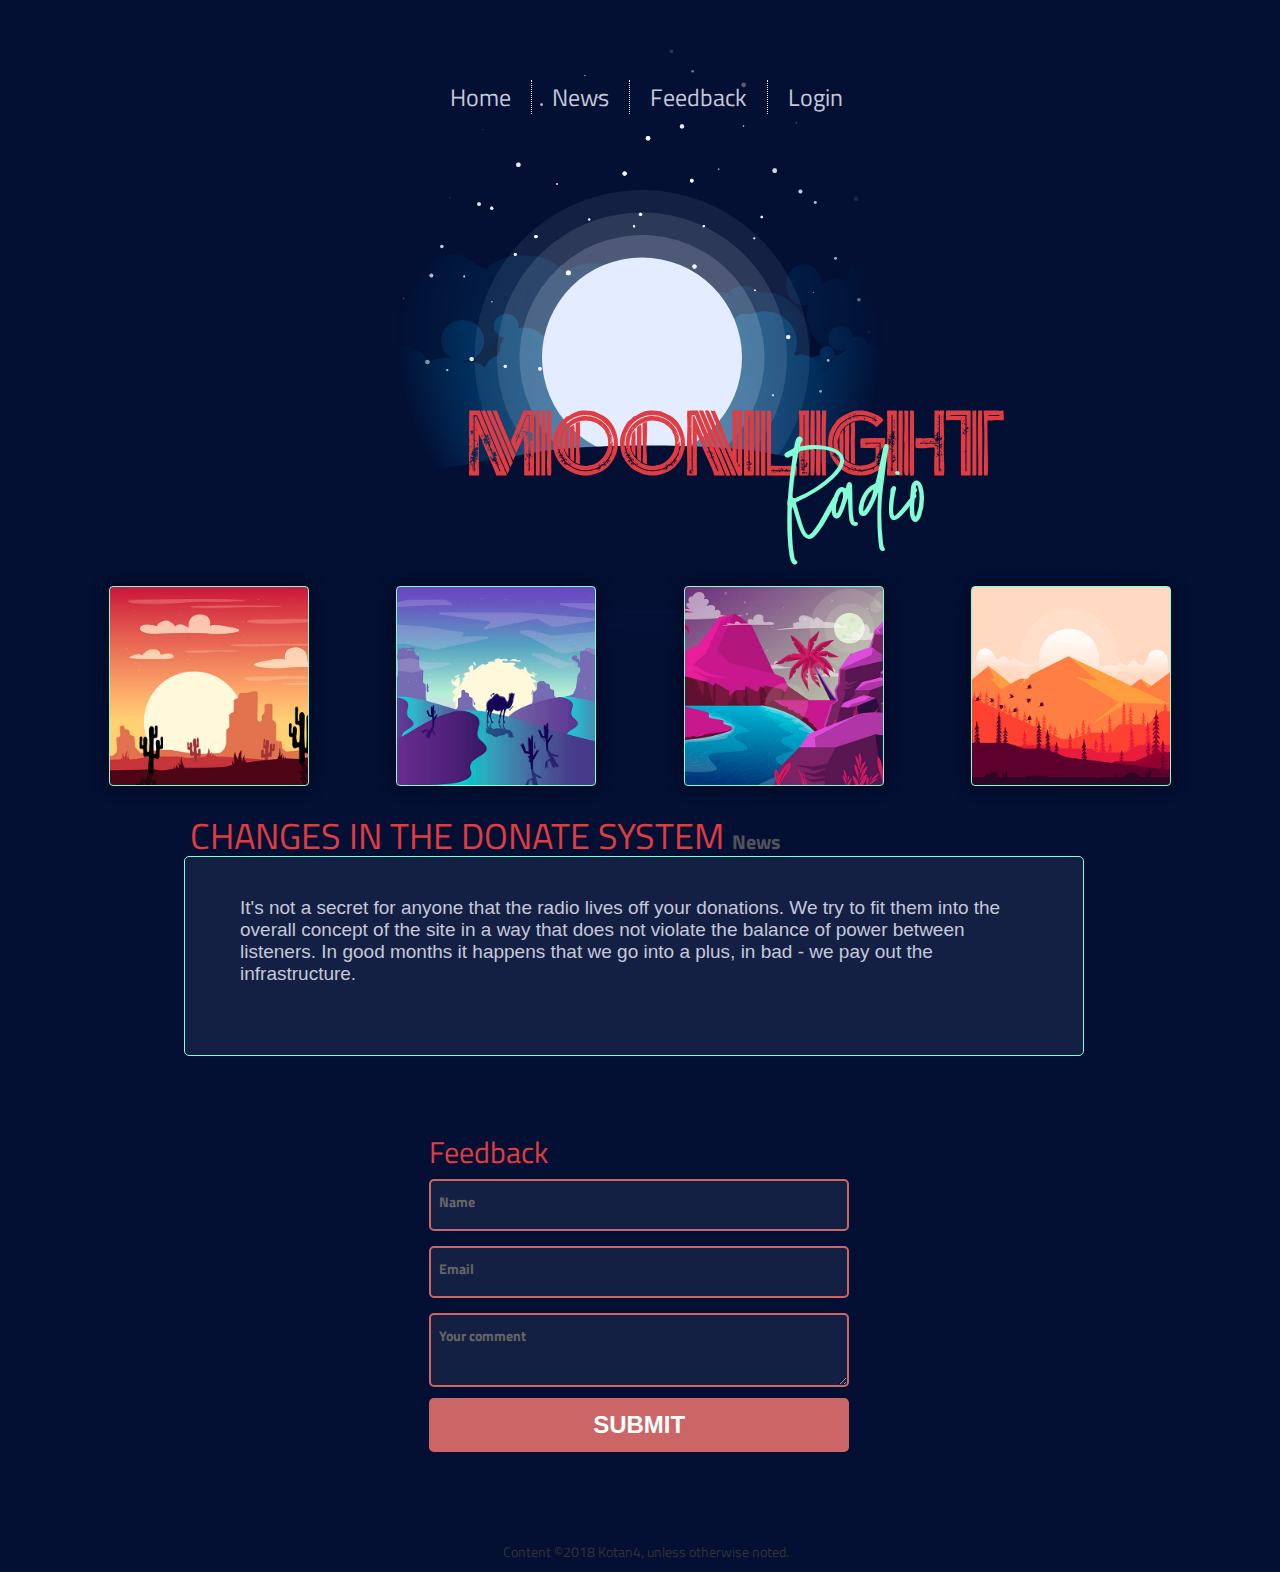
<file: index.html>
<!doctype html>
<html lang="en">
<head>
    <meta charset="UTF-8">
    <meta name="viewport" content="width=device-width, user-scalable=no, initial-scale=1.0, maximum-scale=1.0, minimum-scale=1.0">
    <meta http-equiv="X-UA-Compatible" content="ie=edge">
    <title>Moonlight Radio</title>
    <link rel="shortcut icon" type="image/x-icon" href="img/favicon.ico"/>
    <link href='https://fonts.googleapis.com/css?family=Titillium+Web:400,300,600' rel='stylesheet' type='text/css'>
    <link rel="stylesheet" href="css/bootstrap.min.css">
    <link rel="stylesheet" href="css/style.css">
    <link rel="stylesheet" href="css/animate.css">
    <link rel="stylesheet" href="css/stylesheet.css">
</head>
<body>
<div class="container">
    <header>
        <div class="menu-icon">
            <a>
                <img src="img/menu-icon.svg">
            </a>
        </div>
        <nav class="header">
            <ul class="menu">
                <li>
                    <a class="smooth" href="#logoId">Home</a>
                </li>
                <li>
                    <a class="smooth" href="#news">News</a>
                </li>
                <li>
                    <a class="smooth" href="#feedback">Feedback</a>
                </li>
                <li>
                    <a href="login.html">Login</a>
                </li>
            </ul>
        </nav>
            <div class="controls">
                <div class="play" data-btn="play"><img src="img/play.svg"></div>
                <div class="pause" data-btn="pause"><img src="img/pause.svg"></div>
            </div>
    </header>
    <main>
        <div id="logoId">
            <p id="logoTextMoonlight" class="font">Moonlight</p>
            <p id="logoTextRadio" class="font">Radio</p>
        </div>
        <section id="playList">
            <div id="gridAreaA" href="http://d.zaix.ru/6xTp.mp3">
                <div class="hoverImageText">PLAY</div>
            </div>
            <div id="gridAreaB" href="http://d.zaix.ru/6xTq.mp3">
                <div class="hoverImageText">PLAY</div>
            </div>
            <div id="gridAreaC" href="http://d.zaix.ru/6xTr.mp3">
                <div class="hoverImageText">PLAY</div>
            </div>
            <div id="gridAreaD" href="http://d.zaix.ru/5xvM.mp3">
                <div class="hoverImageText">PLAY</div>
            </div>
        </section>
        <div id="news">
            <h1>
                CHANGES IN THE DONATE SYSTEM <b id="someNews">News</b>
            </h1>
            <p>It's not a secret for anyone that the radio lives off your
                donations. We try to fit them into the overall concept of
                the site in a way that does not violate the balance of
                power between listeners. In good months it happens that
                we go into a plus, in bad - we pay out the infrastructure.

        </div>
    </main>
</div>
<div class="container">
    <footer>
        <section id="feedback">
            <form>
                <h2>Feedback</h2>
                <div>
                    <input name="name" class="feedback-input" id="Name" type="text" required />
                    <label for="Name">Name</label>
                </div>
                <div>
                    <input name="email" class="feedback-input" id="email" type="text" required />
                    <label for="email">Email</label>
                </div>
                <div>
                    <textarea name="text" class="feedback-input" id="text" type="text" required></textarea>
                    <label for="text">Your comment</label>
                </div>
                <input type="submit" value="SUBMIT"/>
            </form>
        </section>
        <div hidden class="alert alert-success" role="alert">Thank you!
        </div>
        <br>
        <br>
        <p id="copy">Content &copy;2018 Kotan4, unless otherwise noted.</p>
    </footer>
</div>

<script src='js/jquery-3.3.1.min.js'></script>
<script src='js/popper.min.js'></script>
<script src='js/bootstrap.min.js'></script>
<script src='js/index.js'></script>
<script src='js/smooth-scroll.js'></script>
</body>
</html>
</file>
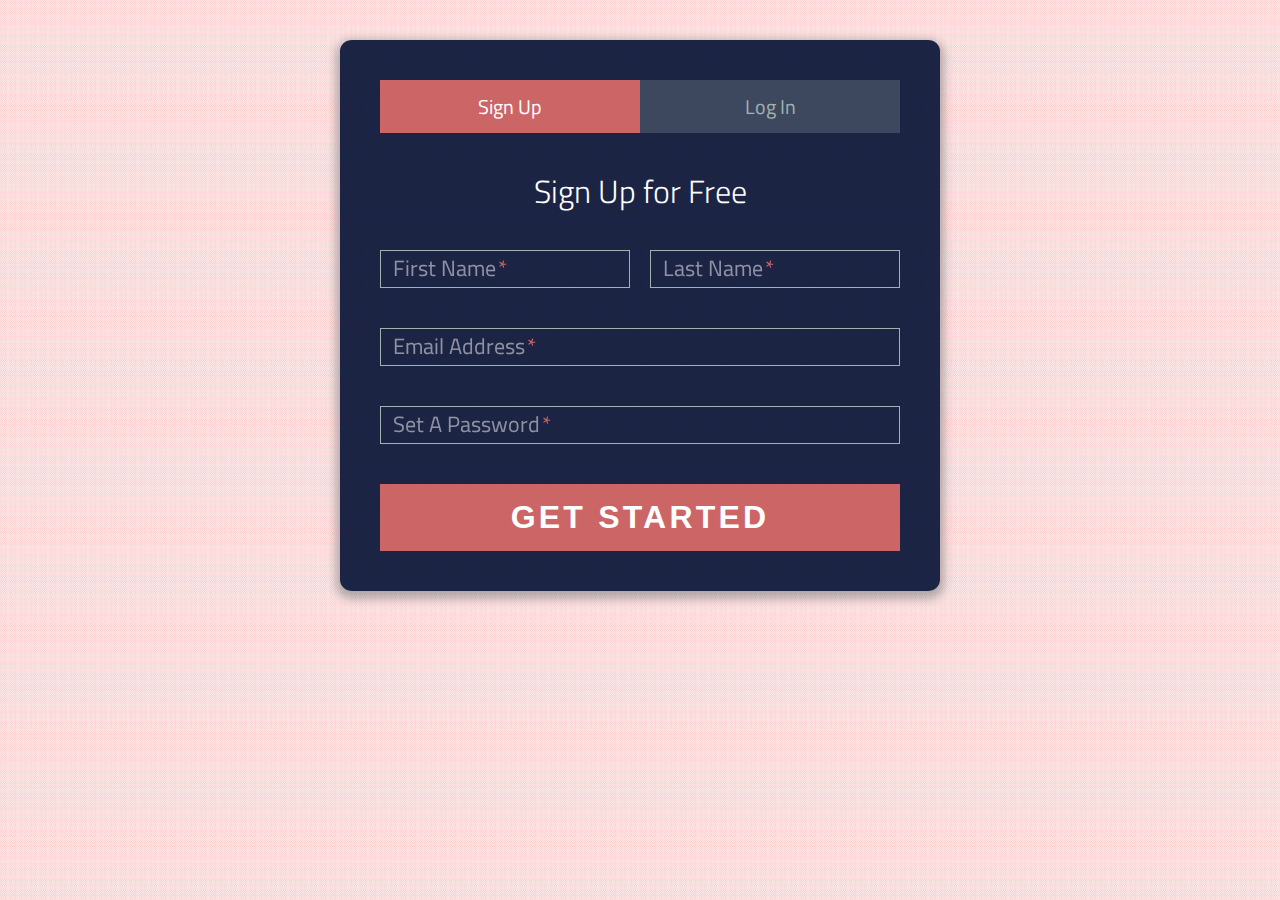
<file: login.html>
<!DOCTYPE html>
<html lang="en">
<head>
  <meta charset="UTF-8">
  <title>Sign-Up/Login Form</title>
  <link rel="shortcut icon" type="image/x-icon" href="img/favicon.ico"/>
  <link href='https://fonts.googleapis.com/css?family=Titillium+Web:400,300,600' rel='stylesheet' type='text/css'>
  <link rel="stylesheet" href="css/normalize.min.css">
  <link rel="stylesheet" href="css/login.css">
</head>
<body>
<div class="form">
  <ul class="tab-group">
    <li class="tab active">
      <a href="#signup">Sign Up</a>
    </li>
    <li class="tab">
      <a href="#login">Log In</a>
    </li>
  </ul>
  <div class="tab-content">
    <div id="signup">
      <h1>Sign Up for Free</h1>
      <form action="/" method="post">
        <div class="top-row">
          <div class="field-wrap">
            <label>
              First Name<span class="req">*</span>
            </label>
            <input type="text" required autocomplete="off"/>
          </div>
          <div class="field-wrap">
            <label>
              Last Name<span class="req">*</span>
            </label>
            <input type="text" required autocomplete="off"/>
          </div>
        </div>
        <div class="field-wrap">
          <label>
            Email Address<span class="req">*</span>
          </label>
          <input type="email" required autocomplete="off"/>
        </div>
        <div class="field-wrap">
          <label>
            Set A Password<span class="req">*</span>
          </label>
          <input type="password" required autocomplete="off"/>
        </div>
        <button type="submit" class="button button-block"/>Get Started</button>
      </form>
    </div>
    <div id="login">
      <h1>Welcome Back!</h1>
      <form action="/" method="post">
        <div class="field-wrap">
          <label>
            Email Address<span class="req">*</span>
          </label>
          <input type="email" required autocomplete="off"/>
        </div>
        <div class="field-wrap">
          <label>
            Password<span class="req">*</span>
          </label>
          <input type="password" required autocomplete="off"/>
        </div>
        <button class="button button-block"/>Log In</button>
      </form>
    </div>
  </div>
</div>
<script src='js/jquery-3.3.1.min.js'></script>
<script src='js/login.js'></script>
</body>
</html>
</file>
<file: css/style.css>
@font-face {
  font-family: SmoothStone-Regular;
  src: url(../fonts/SmoothStone-Regular.ttf);
}

@import url(https://fonts.googleapis.com/css?family=Montserrat:400,700); main {
}

.container {
  margin-top: 30px;
  overflow: hidden;
}

#logoId {
  position: relative;
  left: 35%;
  max-width: 200px;
}

#logoTextMoonlight {
  font-family: Brisk Inline Grunge;
  font-size: 100px;
  color: #e03c42;
}

#logoTextRadio {
  font-family: SmoothStone-Regular;
  font-size: 100px;
  color: #83ffd6;
  margin-left: 320px;
  margin-top: -100px;
}

body {
  background-color: #030f33;
  background-image: url(../img/backgrong.svg);
  background-repeat: no-repeat;
  background-size: 100%;
  font-family: 'Titillium Web', sans-serif;
}

nav {
  font-size: 24px;
  margin: 50px auto;
  height: 40px;
}

header {
  min-height: 300px;
}

ul {
  width: 500px;
  margin: auto;
  list-style: none;
}

li {
  float: left;
  padding-right: 20px;
  padding-left: 20px;
  border-right: 1px dotted #e8ecff;
}

li:last-child {
  border: none;
}

li a {
  text-decoration: none;
  color: #c5c9d9;
}

li a:hover {
  color: #333;
  border-bottom: 2px solid #E03C42;
}

li.active a {
  color: #E03C42;
  font-weight: normal;
  border-bottom: none;
}

.menu-icon a img {
  display: none;
}

#playList {
  display: grid;
  /*grid-template-columns: repeat(auto-fit, minmax(200px, 1fr));*/
  /*grid-gap: auto;*/
  grid-template-columns: repeat(4, 1fr);
  grid-gap: 10px;
  grid-auto-rows: 200px;
  grid-template-areas: " a b c d ";
}

/*#playList img {*/
/*border-radius: 2%;*/
/*border: 1px solid #FC244D;*/
/*width: 200px;*/
/*height: 200px;*/
/*}*/
#gridAreaA {
  grid-area: a;
  align-self: center;
  justify-self: center;
  background-image: url("../img/playlistImg1.jpg");
  background-size: cover;
  border-radius: 2%;
  box-shadow: 0 0 16px rgba(0,0,0,0.5);
  border: 1px solid #83ffd6;
  width: 200px;
  height: 200px;
}

.hoverImageText {
  height: 198px;
  color: #E03C42;
  font-size: 40px;
  text-align: center;
  padding: 8px;
  padding-top: 25%;
  background-color: rgba(228, 237, 255, 0.53);
  opacity: 0;
  transition: .3s;
  cursor: pointer;
}

.hoverImageText:hover {
  opacity: 1;
  padding-top: 35%;
}

#gridAreaB {
  grid-area: b;
  align-self: center;
  justify-self: center;
  background-image: url("../img/playlistImg2.jpg");
  background-size: cover;
  border-radius: 2%;
  box-shadow: 0 0 16px rgba(0,0,0,0.5);
  border: 1px solid #83ffd6;
  width: 200px;
  height: 200px;
}

#gridAreaC {
  grid-area: c;
  align-self: center;
  justify-self: center;
  background-image: url("../img/playlistImg3.jpg");
  background-size: cover;
  border-radius: 2%;
  box-shadow: 0 0 16px rgba(0,0,0,0.5);
  border: 1px solid #83ffd6;
  width: 200px;
  height: 200px;
}

#gridAreaD {
  grid-area: d;
  align-self: center;
  justify-self: center;
  background-image: url("../img/playlistImg4.jpg");
  background-size: cover;
  border-radius: 2%;
  box-shadow: 0 0 16px rgba(0,0,0,0.5);
  border: 1px solid #83ffd6;
  width: 200px;
  height: 200px;
}

#news {
  display: grid;
  color: #E03C42;
  background-color: rgba(232, 236, 255, 0.08);
  border: 1px solid #83ffd6;
  margin-top: 70px;
  min-height: 200px;
  border-radius: 5px;
  line-height: 22px;
  max-width: 900px;
  box-sizing: border-box;
  margin-left: 10%;
  padding: 15px;
}

#someNews {
  font-size: 20px;
  color: rgba(96, 96, 96, 0.85);
}

#news h1 {
  margin-top: -56px;
  margin-left: -10px;
}

#news p {
  font-size: 19px;
  margin-top: -20px;
  padding: 40px;
  font-family: 'Montserrat', Arial, Helvetica, sans-serif;
  color: #c5c9d9;
}

#feedback {
  color: #E03C42;
  max-width: 500px;
  margin-left: 28%;
}

#copy {
  margin-left: 38%;
}

.beat {
  animation: beat 1s ease infinite;

}

@keyframes beat {
  0% {
    transform: scale(1);
    border: 1px solid #E03C42;
  }

  50% {
    transform: scale(1.05);
    border: 1px solid #83ffd6;
  }

  100% {
    transform: scale(1);
    border: 1px solid #E03C42;
  }
}

@media screen and (max-width: 1199px) {
  #playList div {
    width: 170px;
    height: 170px;
  }

  #news {
    margin-left: 2%;
  }

  .container {
    margin-top: -70px;
  }

  nav {
    margin-top: 150px;
  }

  #feedback {
    margin-top: 150px;
    margin-left: 23%;
  }


}

@media screen and (max-width: 991px) {
  #playList div {
    width: 150px;
    height: 150px;
  }

  #news {
    margin-left: 0;
  }

  #logoId {
    margin-top: -100px;
  }

  #logoTextMoonlight {
    font-size: 70px;
  }

  #logoTextRadio {
    font-size: 70px;
  }

  nav {
    margin-top: 150px;
  }

  #feedback {
    margin-top: 100px;
    margin-left: 16%;

  }
}

@media screen and (max-width: 793px) {

}

@media screen and (max-width: 660px) {
  #playList {
    grid-template-areas: ". a b ." ". c d .";
  }
  nav {
    min-height: 0;
  }

  #logoId {
    margin-top: -200px;
    left: 15%;
  }

  #feedback {
    margin-left: 10%;
  }

  .controls {
    width: 60px;
    height: 60px;

  }
}

@media screen and (max-width: 500px) {
  .menu-icon a img {
    display: inline;
    max-width: 50px;
    margin-top: 100px;
    margin-left: 50px;
  }

  header {
    background-image: none;
    height: auto;
    margin: auto;
  }

  li {
    float: none;
    border-right: none;
  }

  nav {
    margin-top: 10px;
    margin-left: -6px;
  }

  #logoId {
    left: 25%;
  }

  #logoTextMoonlight {
    font-size: 40px;
  }

  #logoTextRadio {
    font-size: 40px;
    margin-left: 150px;
    margin-top: -50px;
  }

  main {
    margin-top: 200px;
  }

  #feedback {
    margin-left: 0;
  }
}

form {
  max-width: 420px;
  margin: 50px auto;
}

.feedback-input {
  color: white;
  font-family: Helvetica, Arial, sans-serif;
  font-weight: 500;
  font-size: 18px;
  border-radius: 5px;
  line-height: 22px;
  background-color: rgba(232, 236, 255, 0.08);
  border: 2px solid #CC6666;
  transition: all 0.3s;
  padding: 13px;
  margin-bottom: 15px;
  width: 100%;
  box-sizing: border-box;
  outline: 0;
}

.feedback-input:focus {
  border: 2px solid #E03C42;
}

textarea {
  height: 150px;
  line-height: 150%;
  resize: vertical;
}

[type="submit"] {
  font-family: 'Montserrat', Arial, Helvetica, sans-serif;
  width: 100%;
  background: #CC6666;
  border-radius: 5px;
  border: 0;
  cursor: pointer;
  color: white;
  font-size: 24px;
  padding-top: 10px;
  padding-bottom: 10px;
  transition: all 0.3s;
  margin-top: -4px;
  font-weight: 700;
}

[type="submit"]:hover {
  background: #E03C42;
}

form > div {
  position: relative;
  overflow: hidden;

}

form > div > input, textarea {
  display: block;
  width: inherit;
  height: inherit;
  padding: 10px 5px 0 10px;
}
form > div > label {
  position: absolute;
  width: inherit;
  height: inherit;
  top: 13px;
  left: 10px;
  font-size: 1em;
  color: #666;
  transition: top 0.2s, left 0.2s, font-size 0.2s;
}
form > div > input:focus + label, form > div > input:valid + label {
  font-size: 0.75em;
  color: #999;
  top: 2px;
  left: 3px;
}

form > div > textarea:focus + label, form > div > textarea:valid + label {
  font-size: 0.75em;
  color: #999;
  top: 2px;
  left: 3px;
}

.controls {
  position: absolute;
  width: 100px;
  height: 100px;
  margin-left: 150px;
}
</file>
<file: css/stylesheet.css>
﻿/* @font-face kit by Fonts2u (https://fonts2u.com) */ @font-face {font-family:"Brisk Inline Grunge";src:url("BriskInlineGrunge.eot?") format("eot"),url("BriskInlineGrunge.woff") format("woff"),url("BriskInlineGrunge.ttf") format("truetype"),url("BriskInlineGrunge.svg#BriskInlineGrunge") format("svg");font-weight:normal;font-style:normal;}
</file>
<file: css/login.css>
*, *:before, *:after {
  box-sizing: border-box;
}

html {
  overflow-y: scroll;
}

body {
  background: #CC6666;
  background-image: url(../img/bckg.png);
  background-repeat: repeat;
  background-size: 10px;
  background-position: top -1px;
  font-family: 'Titillium Web', sans-serif;
}

a {
  text-decoration: none;
  color: #CC6666;
  transition: .5s ease;
}

a:hover {
  color: #E03C42;
}

.form {
  background: rgba(3, 15, 51, 0.9);
  padding: 40px;
  max-width: 600px;
  margin: 40px auto;
  border-radius: 2%;
  box-shadow: 0 4px 10px 4px rgba(19, 35, 47, 0.3);
}

.tab-group {
  list-style: none;
  padding: 0;
  margin: 0 0 40px 0;
}

.tab-group:after {
  content: "";
  display: table;
  clear: both;
}

.tab-group li a {
  display: block;
  text-decoration: none;
  padding: 15px;
  background: rgba(160, 179, 176, 0.25);
  color: #a0b3b0;
  font-size: 20px;
  float: left;
  width: 50%;
  text-align: center;
  cursor: pointer;
  transition: .5s ease;
}

.tab-group li a:hover {
  background: #E03C42;
  color: #ffffff;
}

.tab-group .active a {
  background: #CC6666;
  color: #ffffff;
}

.tab-content > div:last-child {
  display: none;
}

h1 {
  text-align: center;
  color: #ffffff;
  font-weight: 300;
  margin: 0 0 40px;
}

label {
  position: absolute;
  -webkit-transform: translateY(6px);
  transform: translateY(6px);
  left: 13px;
  color: rgba(255, 255, 255, 0.5);
  transition: all 0.25s ease;
  -webkit-backface-visibility: hidden;
  pointer-events: none;
  font-size: 22px;
}

label .req {
  margin: 2px;
  color: #CC6666;
}

label.active {
  -webkit-transform: translateY(50px);
  transform: translateY(50px);
  left: 2px;
  font-size: 14px;
}

label.active .req {
  opacity: 0;
}

label.highlight {
  color: #ffffff;
}

input, textarea {
  font-size: 22px;
  display: block;
  width: 100%;
  height: 100%;
  padding: 5px 10px;
  background: none;
  background-image: none;
  border: 1px solid #a0b3b0;
  color: #ffffff;
  border-radius: 0;
  transition: border-color .25s ease, box-shadow .25s ease;
}

input:focus, textarea:focus {
  outline: 0;
  border-color: #CC6666;
}

textarea {
  border: 2px solid #a0b3b0;
  resize: vertical;
}

.field-wrap {
  position: relative;
  margin-bottom: 40px;
}

.top-row:after {
  content: "";
  display: table;
  clear: both;
}

.top-row > div {
  float: left;
  width: 48%;
  margin-right: 4%;
}

.top-row > div:last-child {
  margin: 0;
}

.button {
  border: 0;
  outline: none;
  border-radius: 0;
  padding: 15px 0;
  font-size: 2rem;
  font-weight: 600;
  text-transform: uppercase;
  letter-spacing: .1em;
  background: #CC6666;
  color: #ffffff;
  transition: all 0.5s ease;
  -webkit-appearance: none;
}

.button:hover, .button:focus {
  background: #E03C42;
}

.button-block {
  display: block;
  width: 100%;
}

.forgot {
  margin-top: -20px;
  text-align: right;
}
</file>
